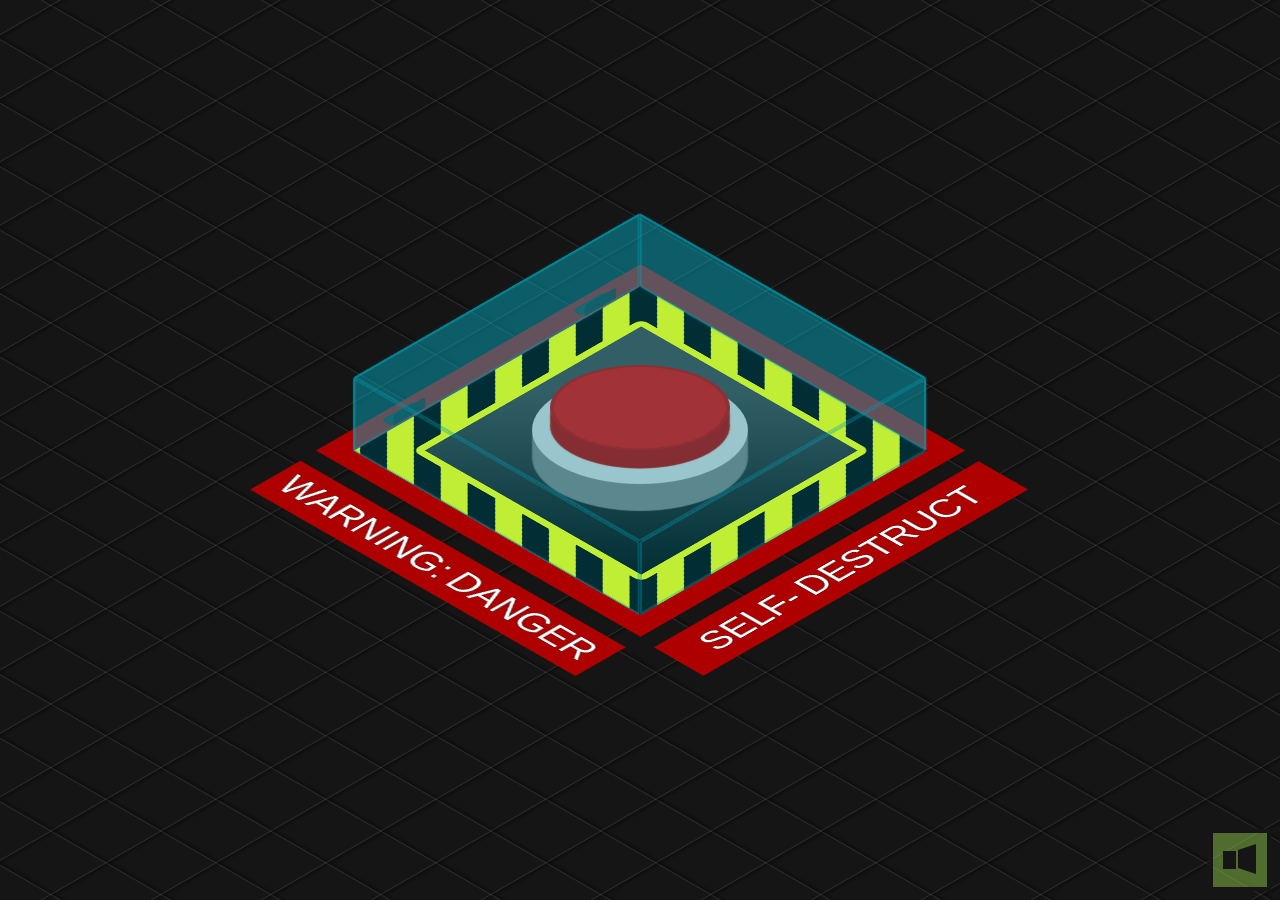
<file: index.html>
<!DOCTYPE html>
<html lang="vi">
<head>
    <meta charset="UTF-8">
    <meta http-equiv="X-UA-Compatible" content="IE=edge">
    <meta name="viewport" content="width=device-width, initial-scale=1.0">
    <title>Gửi mọi người</title>
    <link rel="stylesheet" href="main.css">
    <link rel="shortcut icon" href="./icon.jpg" type="image/x-icon">
</head>
<body>
    <div class="grid"></div>

    <div class="warning"></div>

    <div class="base">
        <button id="activate">
            <span></span>
        </button>
    </div>

    <div class="box opened" id="cover">
        <div></div>
        <div></div>
        <div></div>
        <div></div>
        <div></div>
        <div></div>
        <span></span><span></span>
    </div>

    <div class="hinges"></div>

    <div class="text">
        SELF-&thinsp;DESTRUCT
    </div>
    
    <div id="panel2">
        <div id="msg">SAI RỒI! THỬ LẠI ĐI</div>
        <span id="again">Vui lòng làm lại</span>
    </div>


    <div id="panel">
        <div id="msg">Trả lời ngay!</div>
        <div id="time">9</div>
        <span id="abort"><a href="index1.html">Có</a></span>
        <span id="no">Không</span>
        <span id="detonate">Đồ Ngu Dốt</span>
    </div>

    <div id="turn-off"></div>
    <div id="closing"></div>

    <div id="restart"><button id="reload"></button></div>

    <div id="mute"></div>

    <audio id="alarm">
        <source src="https://josetxu.com/demos/sounds/self-destruct-alarm-count.mp3" type="audio/mpeg">
    </audio>
    
    <script src="main.js"></script>

</body>
</html>
</file>
<file: main.css>
body {
	margin: 0;
	padding: 0;
	width: 100vw;
	height: 100vh;
	display: flex;
	justify-content: center;
	align-items: center;
	overflow: hidden;
	background-color: #151515;
}

.base {
	background: #cacaca;
	width: 20vmin;
	border-radius: 27vmin;
	box-shadow: 0 6vmin 0.15vmin 0vmin #777, 0 4vmin 0.15vmin 0vmin #777, 0 2vmin 0.15vmin 0vmin #777;
	padding: 0vmin 2vmin 2vmin 2vmin;
	z-index: 1;
	transform: rotateX(60deg) rotateZ(0deg);
	margin-top: -4.5vmin;
	height: 22vmin;
}

button#activate {
	background: #d60505;
	border: 0;
	width: 20vmin;
	height: 19vmin;
	border-radius: 100%;
	position: relative;
	cursor: pointer;
	outline: none;
	z-index: 2;
	box-shadow: 0 4vmin 0.15vmin 0vmin #af0000, 0 2vmin 0.15vmin 0vmin #af0000;
	top: -2.5vmin;
	border: 0.5vmin solid #af0000a1;
	transition: all 0.25s ease 0s;
}

button#activate:hover {
	box-shadow: 0 3vmin 0.15vmin 0vmin #af0000, 0 1vmin 0.15vmin 0vmin #af0000;
	top: -1.5vmin;
	transition: all 0.5s ease 0s;
}
button#activate:active, button#activate.pushed {
	box-shadow: 0 1vmin 0.15vmin 0vmin #af0000, 0 1vmin 0.15vmin 0vmin #af0000;
	top: 0.5vmin;
	transition: all 0.25s ease 0s;
}
button#activate.pushed {
	box-shadow: 0 0 20px 10px #ff3c3c, 0 0 100px 50px #ff2828;
	background: #ff0000;
	border-bottom: 3px solid #00000020;
}

.box {
	transform: rotateX(-35deg) rotateY(45deg) rotateZ(0deg) rotate3d(1, 0, 0, 90deg);
	transform-origin: center top;
	transform-style: preserve-3d;
	width: 45vmin;
	position: absolute;
	z-index: 5;
	margin-top: 27vmin;
	transition: transform 1s ease 0s;
	cursor: pointer;
	height: 45vmin;
	margin-left: -32vmin;
}

.box.opened {
  transform: rotateX(-35deg) rotateY(45deg) rotateZ(0deg) rotate3d(1, 0, 0, 180deg);
}

.box div {
	position: absolute;
	width: 45vmin;
	height: 45vmin;
	background: #00bcd47d;
	opacity: 0.5;
	border: 3px solid #00a4b9;
	border-radius: 3px;
	box-sizing: border-box;
	box-shadow: 0 0 3px 0 #00bcd48a;
}

.box > div:nth-child(1) {
	opacity: 0;
}
.box > div:nth-child(2) {
	transform: rotateX(90deg) translate3d(0px, 5vmin, 5vmin);
	height: 10vmin;
}
.box > div:nth-child(3) {
	transform: rotateX(0deg) translate3d(0, 0, 10vmin);
}
.box > div:nth-child(4) {
	transform: rotateX(270deg) translate3d(0px, -5vmin, 40vmin);
	height: 10vmin;
}
.box > div:nth-child(5) {
	transform: rotateY(90deg) translate3d(-5vmin, 0, 40vmin);
	width: 10vmin;
}
.box > div:nth-child(6) {
	transform: rotateY(-90deg) translate3d(5vmin, 0vmin, 5vmin);
	width: 10vmin;
}

.grid {
	background:repeating-linear-gradient(150deg, rgba(255,255,255,0) 0, rgba(255,255,255,0) 49px, rgb(255 255 255 / 10%) 50px ,rgb(0 0 0 / 30%) 51px , rgba(255,255,255,0) 55px ), repeating-linear-gradient(30deg, rgba(255,255,255,0) 0, rgba(255,255,255,0) 49px, rgb(255 255 255 / 10%) 50px ,rgb(0 0 0 / 30%) 51px , rgba(255,255,255,0) 55px );
	position: fixed;
	width: 200vw;
	height: 150vh;
}

.warning {
	position: absolute;
	z-index: 0;
	width: 45vmin;
	height: 45vmin;
	background: repeating-linear-gradient(-45deg, black, black 3vmin, yellow 3vmin, yellow 6vmin);
	transform: rotateX(-35deg) rotateY(45deg) rotateZ(0deg) rotate3d(1, 0, 0, 90deg);
	box-shadow: 0 0 0 3vmin #af0000;
}

.warning:before {
	content: "";
	width: 80%;
	height: 80%;
	background: linear-gradient(45deg, #000000 0%, #414141 74%);
	float: left;
	margin-top: 10%;
	margin-left: 10%;
	border: 1vmin solid yellow;
	border-radius: 1vmin;
	box-sizing: border-box;
}

.warning:after {
	content: "WARNING:\2009 DANGER";
	color: white;
	transform: rotate(90deg);
	float: left;
	background: #af0000;
	position: absolute;
	bottom: 18.5vmin;
	left: -35vmin;
	font-size: 5vmin;
	font-family: Arial, Helvetica, serif;
	width: 49vmin;
	text-align: center;
	padding: 1vmin;
	text-shadow: 0 0 1px #000, 0 0 1px #000, 0 0 1px #000;
}

.hinges {
  position: absolute;
	z-index: 3;
	transform: rotateX(-35deg) rotateY(45deg) rotateZ(0deg) rotate3d(1, 0, 0, 90deg);
}

.hinges:before, .hinges:after {
	content: "";
	background: #2b2b2b;
	width: 5vmin;
	height: 1.5vmin;
	position: absolute;
	margin-top: -24.5vmin;
	z-index: 5;
	border: 2px solid #00000010;
	border-radius: 5px 5px 0 0;
	box-sizing: border-box;
	margin-left: -16.25vmin;
}
.hinges:after {
  margin-left: 13.75vmin;
  margin-top: -24.5vmin;
}


.box > span:before, .box > span:after {
	content: "";
	width: 5vmin;
	height: 1.5vmin;
	background: #103e4480;
	position: absolute;
	margin-left: 6vmin;
	border-radius: 0 0 5px 5px;
}
.box > span:after  {
  margin-left: 36vmin;
}

.box > span {
  transform: rotateX(89deg) translate(0.3vmin, 0.3vmin);
  position: absolute;
}

.text {
	position: absolute;
	margin-top: 55vmin;
	color: white;
	font-family: Arial, Helvetica, serif;
	font-size: 5vmin;
	text-shadow: 0 0 1px #000, 0 0 1px #000, 0 0 1px #000;
	perspective-origin: left;
	background: #af0000;
	padding: 1vmin;
	transform: rotateX(-35deg) rotateY(45deg) rotateZ(0deg) rotate3d(1, 0, 0, 90deg) translate(33.5vmin, -2vmin);
	text-align: center;
	width: 49vmin;
	
}

div#panel:before {
	content: "Do you love Lay";
	top: 3vmin;
	position: relative;
	font-size: 8vmin;
	width: 100vw;
	left: 0;
	z-index: 6;
	text-shadow: 0 0 1px #fff, 0 0 3px #fff;
	border-bottom: 1vmin dotted #fff;
}

#panel {
	position: absolute;
	background: #ff0000d0;
	color: #ffffff;
	font-family: Arial, Helvetica, serif;
	width: 90vmin;
	box-sizing: border-box;
	font-size: 3.25vmin;
	padding: 1vmin 2vmin;
	height: 60vmin;
	box-shadow: 0 0 0 100vmin #ff000060, 0 0 0 5vmin #ff000060;
	z-index: 5;
	display: none;
	text-align: center;
	text-shadow: 0 0 1px #fff, 0 0 3px #fff, 0 0 5px #fff;
	animation: warning-ligth 1s 0s infinite;
}

#panel.show {
	display: block !important;
}

#panel2 {
    position: absolute;
	background: #ff0000d0;
	color: #ffffff;
	font-family: Arial, Helvetica, serif;
	width: 90vmin;
	box-sizing: border-box;
	font-size: 3.25vmin;
	padding: 1vmin 2vmin;
	height: 60vmin;
	box-shadow: 0 0 0 100vmin #ff000060, 0 0 0 5vmin #ff000060;
	z-index: 5;
	display: none;
	text-align: center;
	text-shadow: 0 0 1px #fff, 0 0 3px #fff, 0 0 5px #fff;
	animation: warning-ligth 1s 0s infinite;
}

#panel2.show {
    display: block !important;
}

div#panel2::before {
    content: "WARNING";
	top: 3vmin;
	position: relative;
	font-size: 10vmin;
	width: 100vw;
	left: 0;
}

#msg {
	margin-top: 5vmin;
	text-shadow: 0 0 2px #fff;
    font-size: 50px;
}

#time {
	font-size: 10vmin;
	background: #00000080;
	max-width: 35vmin;
	margin: 6vmin auto 5vmin !important;
	position: relative;
	border-radius: 0.25vmin;
	text-shadow: 0 0 3px #000, 0 0 2px #000, 0 0 3px #000, 0 0 4px #000, 0 0 5px #000;
	padding: 1vmin 0;
}

#time:before {
	content: "00:0";
}

#abort {
	background: #ffffffb8;
	color: #d30303;
	cursor: pointer;
	padding: 1vmin 2.75vmin;
	font-size: 6vmin;
	border-radius: 0.25vmin;
	font-weight: bold;
	animation: highlight 1s 0s infinite;
}

#abort:hover {
  background: #ffffff;
	box-shadow: 0 0 15px 5px #fff;
}

#no {
    background: #ffffffb8;
	color: #d30303;
	cursor: pointer;
	padding: 1vmin 2.75vmin;
	font-size: 6vmin;
	border-radius: 0.25vmin;
	font-weight: bold;
	animation: highlight 1s 0s infinite;
}

#no:hover {
    background: #ffffff;
	box-shadow: 0 0 15px 5px #fff;
}

#again {
    background: #ffffffb8;
	color: #d30303;
	cursor: pointer;
	padding: 1vmin 2.75vmin;
	font-size: 6vmin;
	border-radius: 0.25vmin;
	font-weight: bold;
	animation: highlight 1s 0s infinite;
    position: absolute;
    top: 70%;
    right: 22%;
}

#again:hover {
    background: #ffffff;
	box-shadow: 0 0 15px 5px #fff;
}


@keyframes highlight {
	50% { box-shadow: 0 0 15px 5px #fff;}
}

div#turn-off {
	position: fixed;
	background: #ffffff80;
	left: 0;
	width: 100vw;
	height: 0vh;
	z-index: 7;
}

div#turn-off:before, div#turn-off:after {
	content: "";
	position: fixed;
	left: 0;
	top: 0;
	height: 0vh;
	background: #000;
	width: 100vw;
	transition: height 0.5s ease 0s;
}
div#turn-off:after {
	top: inherit;
	bottom: 0;
}


div#turn-off.close {
	height: 100vh;
}

div#turn-off.close:before, div#turn-off.close:after {
	transition: height 0.1s ease 0.1s;
	height: 49.75vh;
}




#time.crono {
	background: #ffffffba;
	transition: background 0.5s ease 0s;
	color: #ff0000;
	text-shadow: 0 0 1px #ffffff, 0 0 2px #ffffff, 0 0 2px #ffffff;
}
#detonate {
	display: none;
	color: #fff;
	z-index: 5;
	font-size: 8vmin;
	font-family: Arial, Helvetica, serif;
	text-shadow: 0 0 1px #fff, 0 0 2px #fff, 0 0 3px #fff;
}	
#detonate.show {
	display: block;
	animation: blink 0.25s 0s infinite;
}	

#abort.hide {
	display: none;
}

#no.hide {
    display: none;
}

#again.hide {
    display: none;
}


@keyframes blink {
	50% { opacity: 0;}
}

#closing {
	width: 100vw;
	height: 100vh;
	left: 0;
	position: absolute;
}

div#closing:before, div#closing:after {
	content: "";
	width: 50vw;
	height: 1.5vh;
	left: -50vw;
	top: 49vh;
	position: absolute;
	background: #000000;
	z-index: 7;
	transition: left 0.2s ease 0s;
}

div#closing:after {
	right: -50vw;
	transition: right 0.2s ease 0s;
	left: initial;
}


div#closing.close:before {
	left: 0;
	transition: left 0.2s ease 0.2s;
}


div#closing.close:after {
	right: 0;
	transition: right 0.2s ease 0.2s;
}


#restart {
	position: absolute;
	z-index: 8;
	display: none;
}
#reload {
	position: absolute;
	z-index: 8;
	width: 10vmin;
	height: 10vmin;
	border-radius: 100%;
	border: 0;
	margin-top: -5vmin;
	margin-left: -2.5vmin;
	opacity: 0;
	cursor: pointer;
	transform: rotate(0deg);
	transition: transform 0.5s ease 0s;
	outline: none;
}
#reload:hover {
	background: #ef0000;
	transform: rotate(360deg);
	transition: transform 0.5s ease 0s;
}
#restart.show { 
	display: block; 
}

#restart.show #reload {  
	animation: refresh 3.5s 0s 1; 
	opacity:1;
}


@keyframes refresh {
		0% { opacity: 0; }
	 50% { opacity: 0; }
	100% { opacity: 1; }
}


button#reload:before {
	content: "";
	width: 6vmin;
	height: 6vmin;
	position: absolute;
	left: 2vmin;
	top: 2vmin;
	border-radius: 100%;
	border: 1vmin solid #000;
	box-sizing: border-box;
	border-bottom-color: transparent;
}

button#reload:after {
	content: "";
	border: 1.25vmin solid transparent;
	border-top: 2vmin solid black;
	position: absolute;
	transform: rotate(40deg) translate(0.5vmin, 1.25vmin);
}


@keyframes warning-ligth {
	 0% { box-shadow: 0 0 0 100vmin #ff000060, 0 0 0 5vmin #ff000060; }
	50% { box-shadow: 0 0 0 100vmin #ff000020, 0 0 0 5vmin #ff000020; }
}

#mute {
    position: absolute;
    bottom: 1vmin;
    right: 1vmin;
    background: #8bc34a80;
    width: 6vmin;
    height: 6vmin;
    cursor: pointer;
    border: 0.5vmin solid #151515;
}
#mute.muted {
    background: #ff000080;
}

#mute:before {
    content: "";
    border: 0.75vmin solid transparent;
    height: 2vmin;
    border-right: 2vmin solid #151515;
    position: absolute;
    border-left-width: 0;
    top: 1.25vmin;
    right: 1.25vmin;
}
#mute:after {
    content: "";
    border: 0vmin solid transparent;
    height: 2vmin;
    border-right: 1.5vmin solid #151515;
    position: absolute;
    top: 2vmin;
    right: 3.5vmin;
}


#abort a {
    text-decoration: none;
    color: #d30303;
}
</file>
